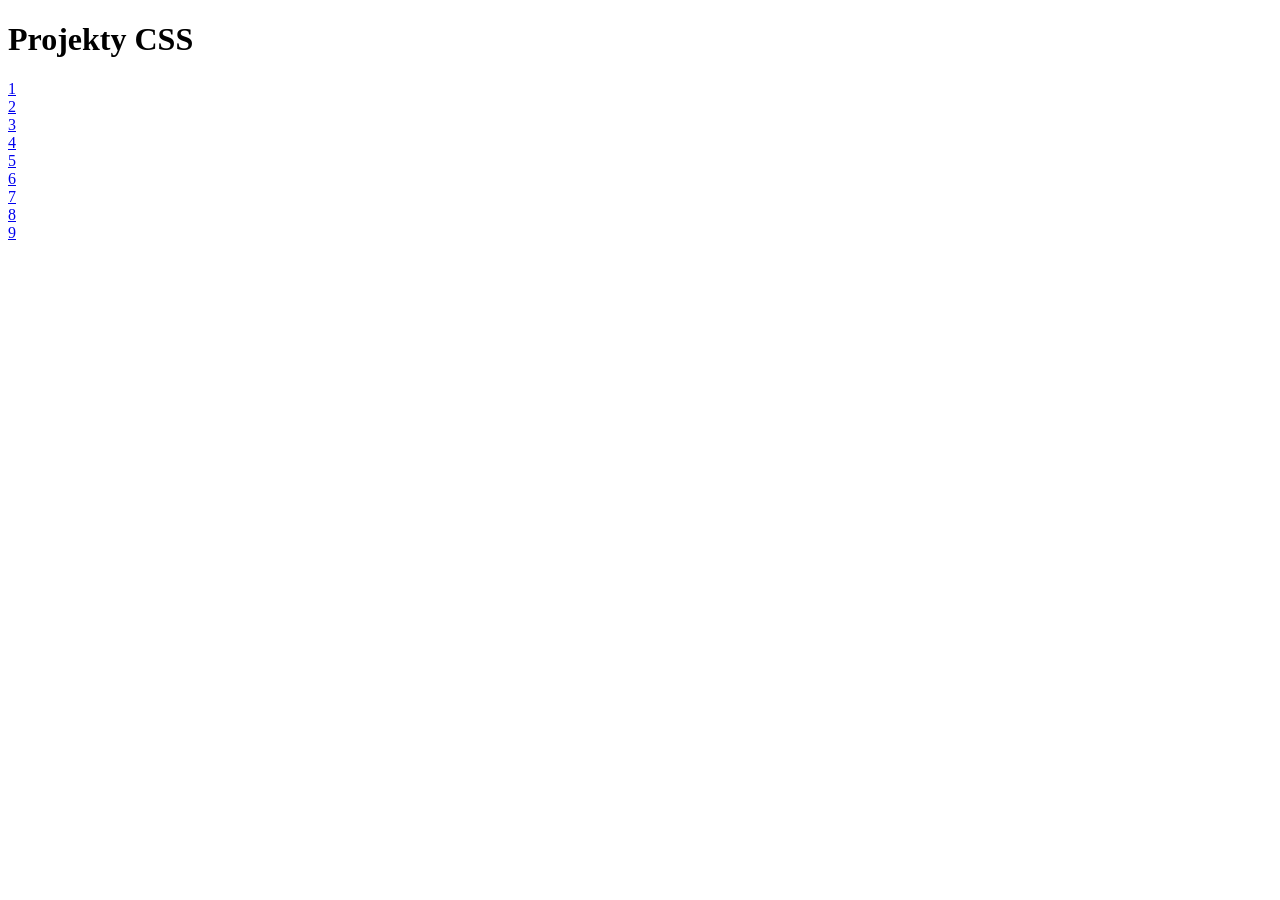
<file: index.html>
<!DOCTYPE html>
<html lang="en">
<head>
    <meta charset="UTF-8">
    <meta name="viewport" content="width=device-width, initial-scale=1.0">
    <title>Document</title>
</head>
<style>
    a {
        display: flex;
    }
</style>
<body>
    <h1>Projekty CSS</h1>
    <a href="./3.1.7-základy CSS/index.html">1</a>
    <a href="./CSS-2/index.html">2</a>
    <a href="./CSS-3/index.html">3</a>
    <a href="./CSS-4/index.html">4</a>
    <a href="./CSS-5/index.html">5</a>
    <a href="./CSS-6/index.html">6</a>
    <a href="./CSS-7/index.html">7</a>
    <a href="./CSS-8/index.html">8</a>
    <a href="./CSS-9/index.html">9</a>
</body>
</html>
</file>
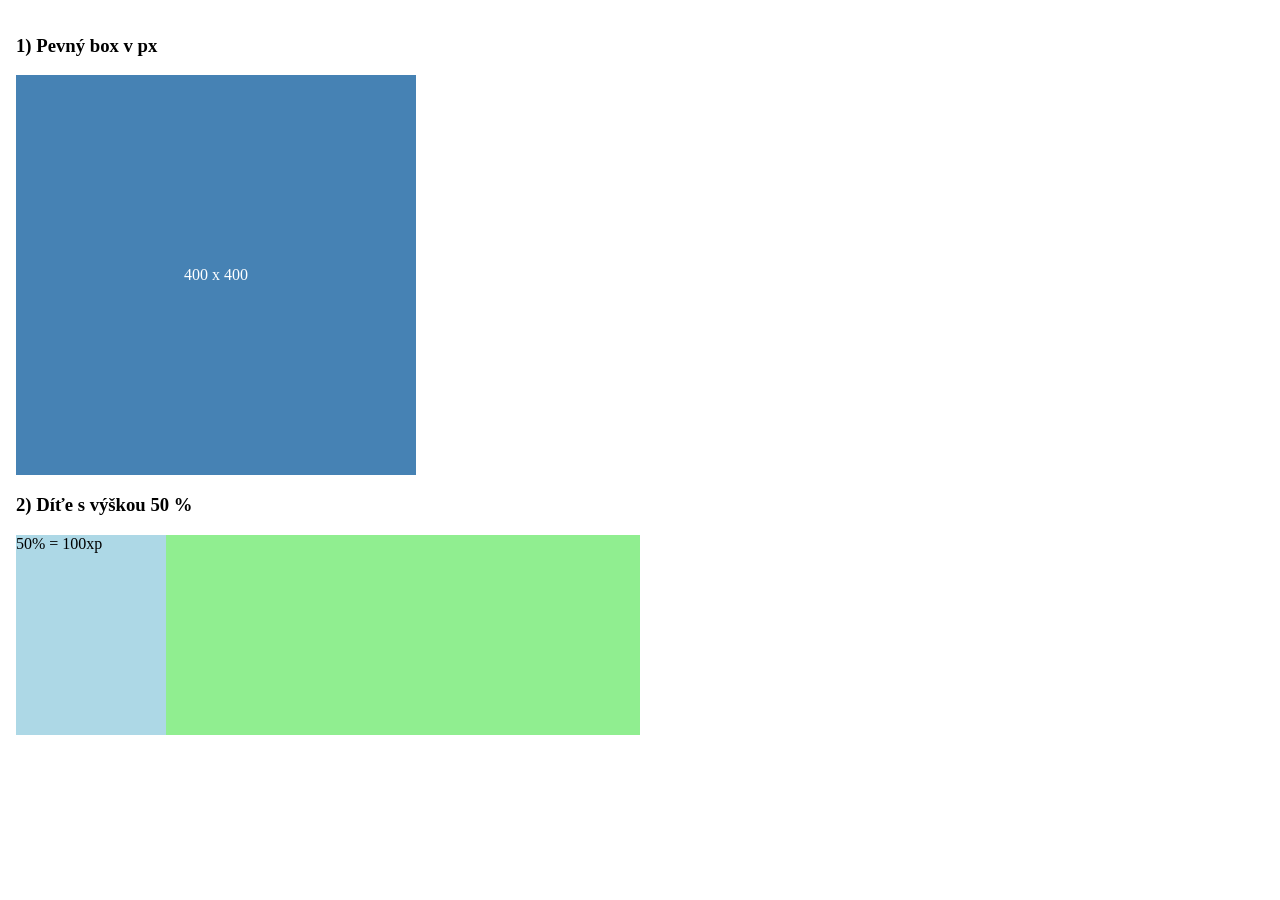
<file: 3.1.7-základy CSS/index.html>
<!DOCTYPE html>
<html lang="en">
<head>
    <link rel="stylesheet" href="./styles.css">
    <meta charset="UTF-8">
    <meta name="viewport" content="width=device-width, initial-scale=1.0">
    <title>Document</title>
</head>
<body>
    <section class="wrap">
        <h3>1) Pevný box v px</h3>
        <div class="example-1">400 x 400</div>
        <h3>2) Díťe s výškou 50 %</h3>
        <div class="parent">
            <div class="child">50% = 100xp</div>
        </div>
    </section>
    
</body>
</html>
</file>
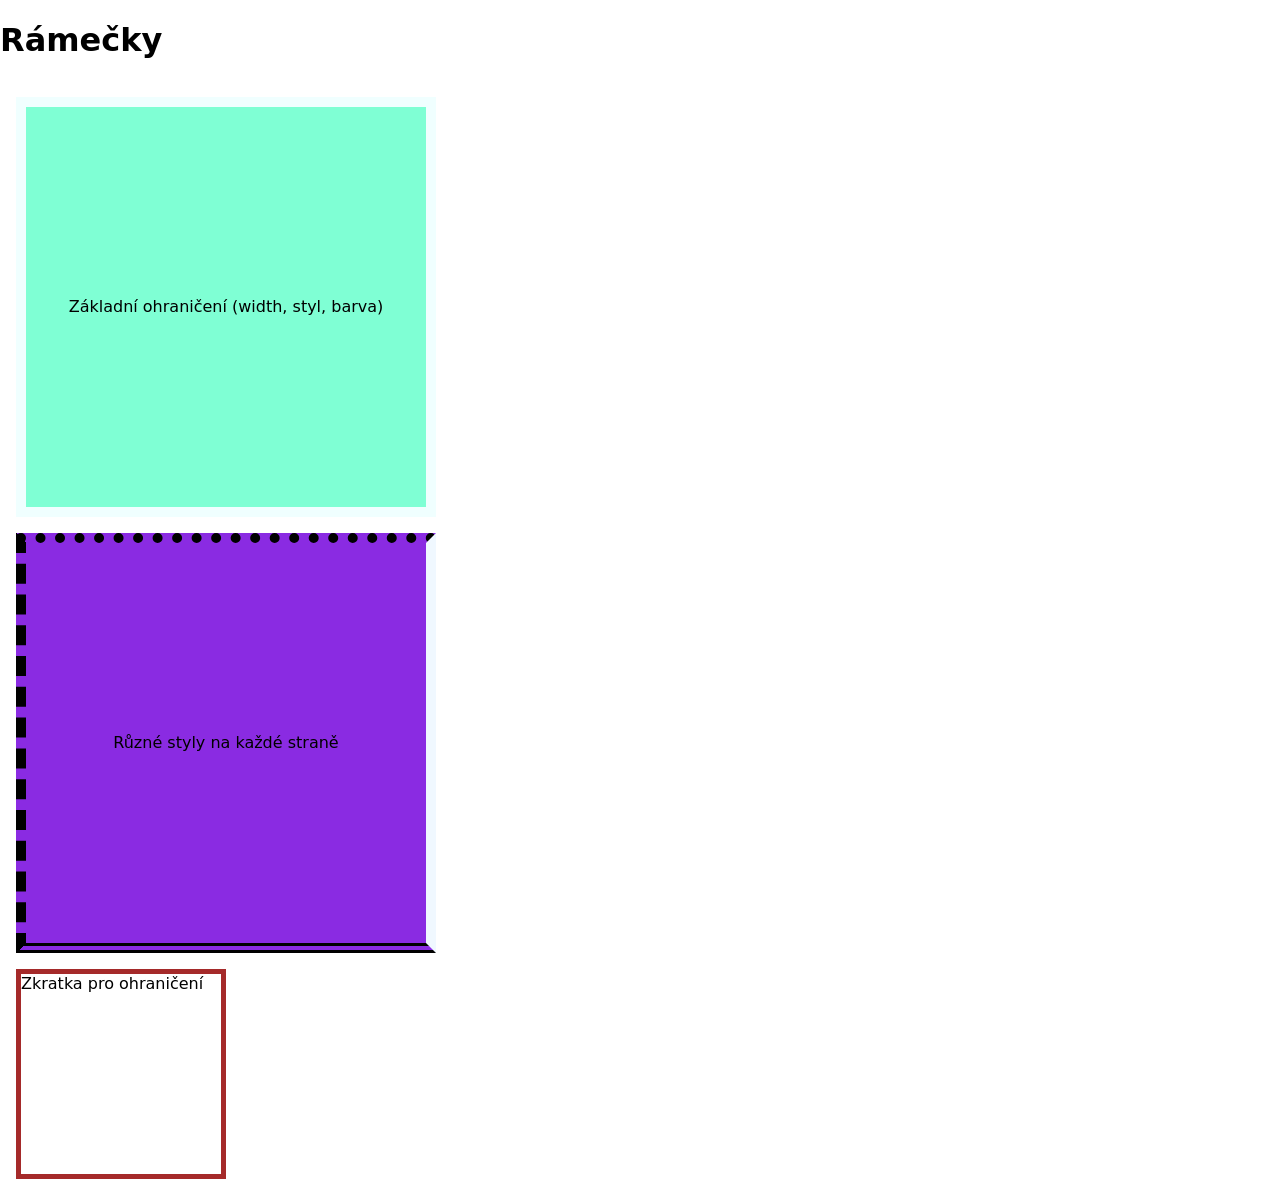
<file: CSS-2/index.html>
<!DOCTYPE html>
<html lang="en">
<head>
    <link rel="stylesheet" href="./styles.css">
    <meta charset="UTF-8">
    <meta name="viewport" content="width=device-width, initial-scale-1.0">
    <title>Document</title>

</head>
<body>
    <h1>Rámečky</h1>
    <section class="wrap">
        <div class="panel">Základní ohraničení (width, styl, barva)</div>
        <div class="weird">Různé styly na každé straně</div>
        <div class="card">Zkratka pro ohraničení</div>
    </section>
</body>
</html>
</file>
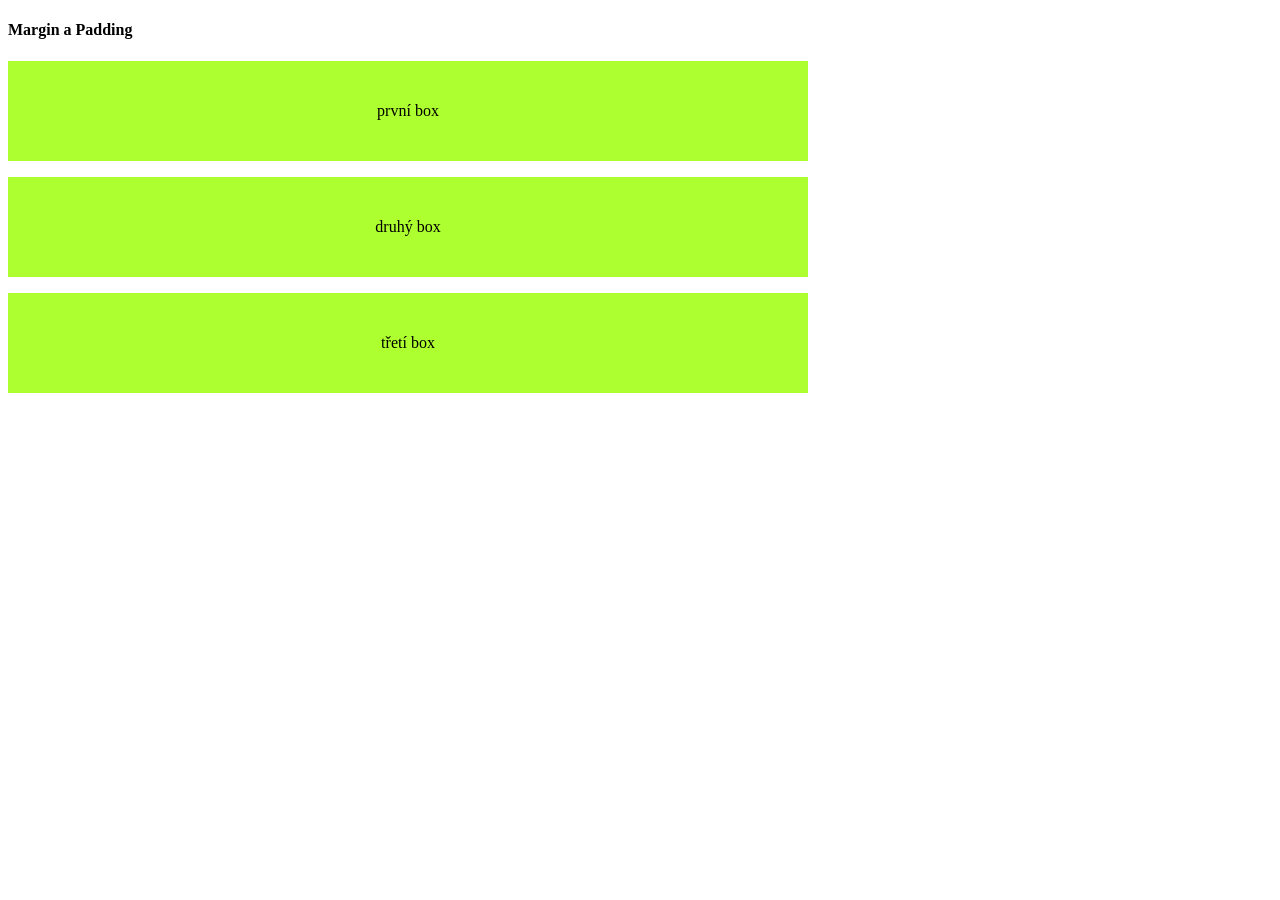
<file: CSS-3/index.html>
<!DOCTYPE html>
<html lang="en">
<head>
  <link rel="stylesheet" href="./styless.css">
  <meta charset="UTF-8">
  <meta name="viewport" content="width=device-width, initial-scale=1.0">
  <title>Document</title>
  </head>
  <body>
    <section class="demo-wrap">
<h4>Margin a Padding</h4>
<div class="panel">první box</div>
<div class="panel">druhý box</div>
<div class="panel">třetí box</div>
    </section>
  </body>
  </html>
</file>
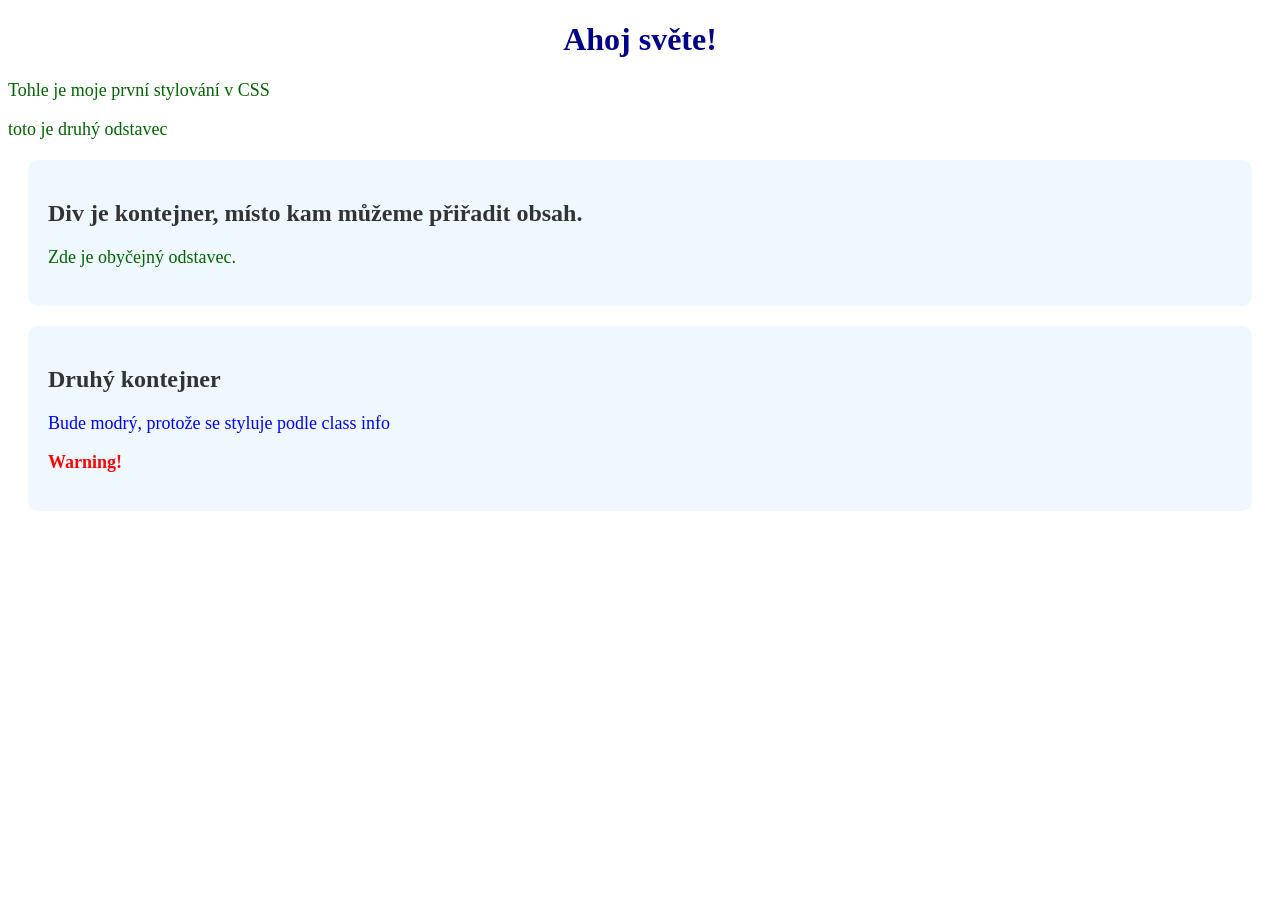
<file: CSS-4/index.html>
<!DOCTYPE html>
<html lang="en">
<head>
  <link rel="stylesheet" href="./styles.css">
  <meta charset="UTF-8">
  <meta name="viewport" content="width=device-width, initial-scale=1.0">
  <title>Document</title>
</head>
<body>
  <h1>Ahoj světe!</h1>
  <p>Tohle je moje první stylování v CSS</p>
  <p>toto je druhý odstavec</p>
<!--Kontejnery-->
  <div>
    <h2>Div je kontejner, místo kam můžeme přiřadit obsah.</h2>
    <p>Zde je obyčejný odstavec.</p>
  </div>
  <div>
    <h2>Druhý kontejner</h2>
    <p class="info">Bude modrý, protože se styluje podle class info</p>
    <p id="warning">Warning!</p>
  </div>
</body>
</html>
</file>
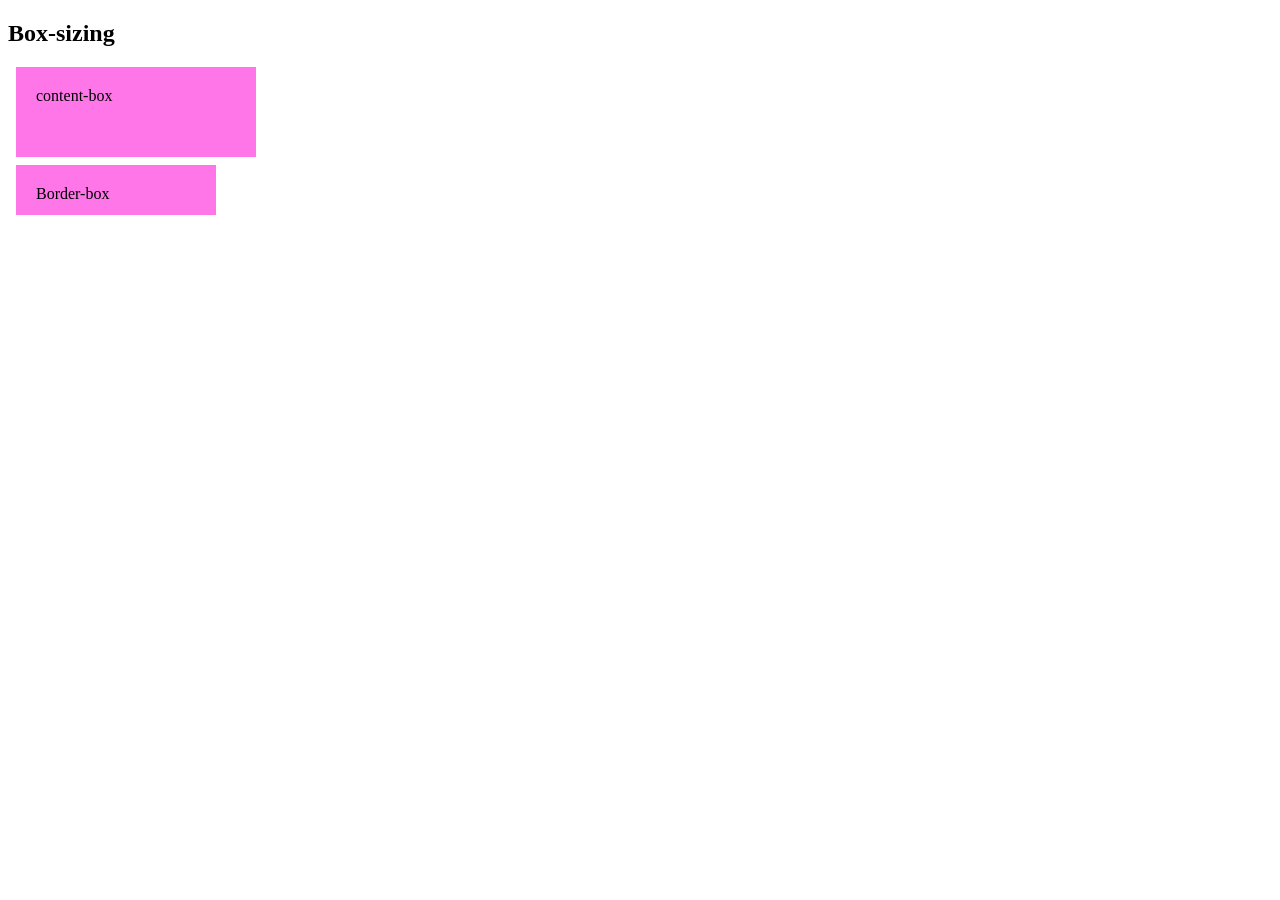
<file: CSS-5/index.html>
<!DOCTYPE html>
<html lang="en">
<head>
    <style>
    .content-box, .border-box {
        background: rgb(255, 118, 232);
        width: 200px;
        height: 50px;
        margin:8px;
        padding: 20px;
        border: 10px solid rgb(17,77);
}

.content-box {
    box-sizing: content-box;

}

.border-box {
    box-sizing: border-box;
}

</style>
<meta charset="UTF-8">
<meta name="viewport" content="width=device-width, initial-scale-1.0">
<title>Document</title>
</head>
<body>
    
    <section class="wrap">
        <h1>Box-sizing</h1>
        <div class="content-box">content-box</div>
        <div class="border-box">Border-box</div>
    </section>

</body>
</html>
</file>
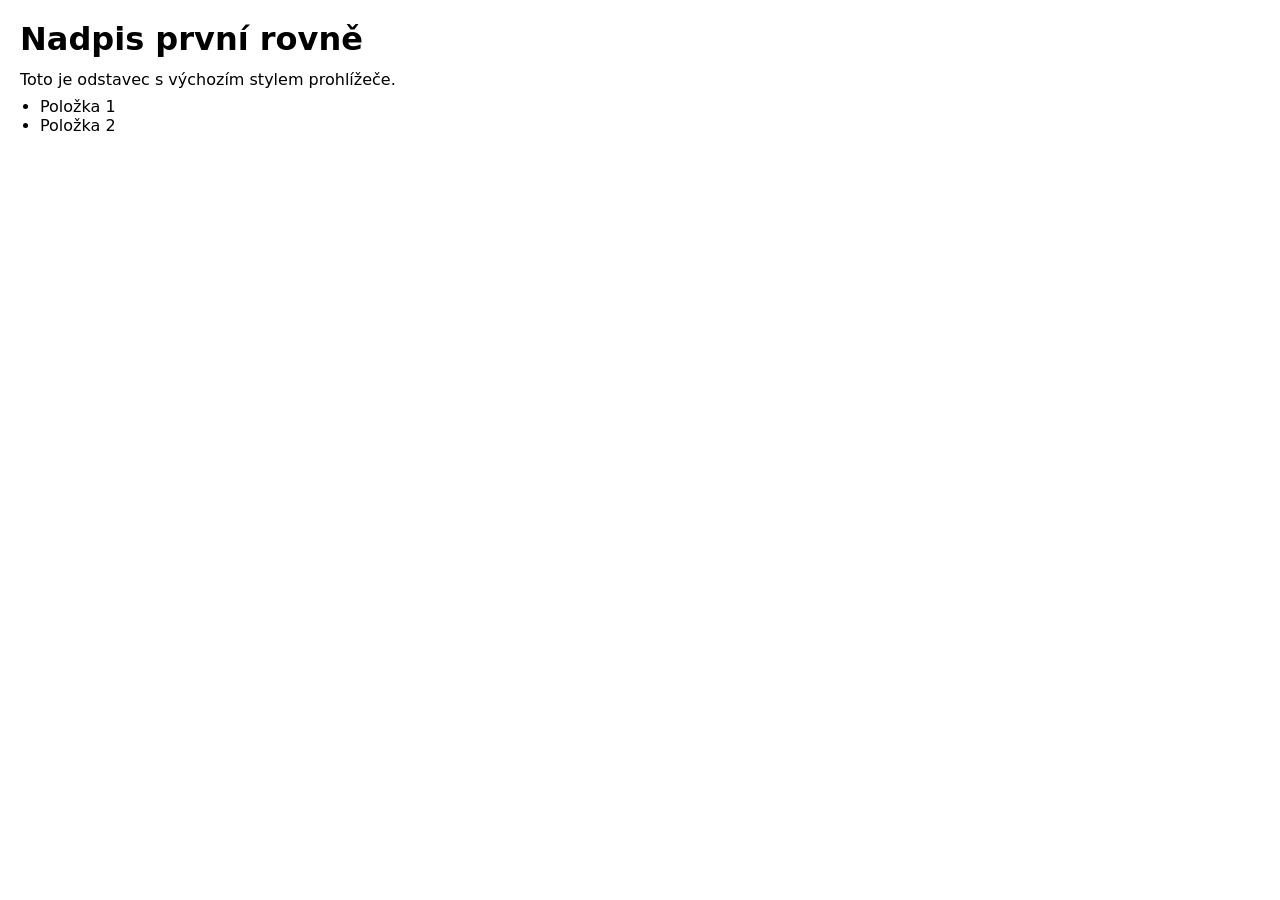
<file: CSS-6/index.html>
<!DOCTYPE html>
<html lang="en">
<head>
    <style>
        *{
    margin: 0;
    padding: 0;
    box-sizing: border-box;
}
body {
    padding: 20px;
    font-family: system-ui, -apple-system, BlinkMacSystemFont, 'Segoe UI', Roboto, Oxygen, Ubuntu, Centarell, 'Helvetica Neue', sans-serif;
}
h1 {
    margin-bottom: 12px;
}
p {
    margin-bottom: 8px;
}
ul {
    margin-left: 20px;
}
</style>
<meta charset="UTF-8">
<meta name="viewpoint" content="width=device-width, initial-scale">
<title>Document</title>
</head>
<body>
    <h1>Nadpis první rovně</h1>
    <p>Toto je odstavec s výchozím stylem prohlížeče.</p>

<ul>
    <li>Položka 1</li>
    <li>Položka 2</li>
</ul>
</body>
</html
</file>
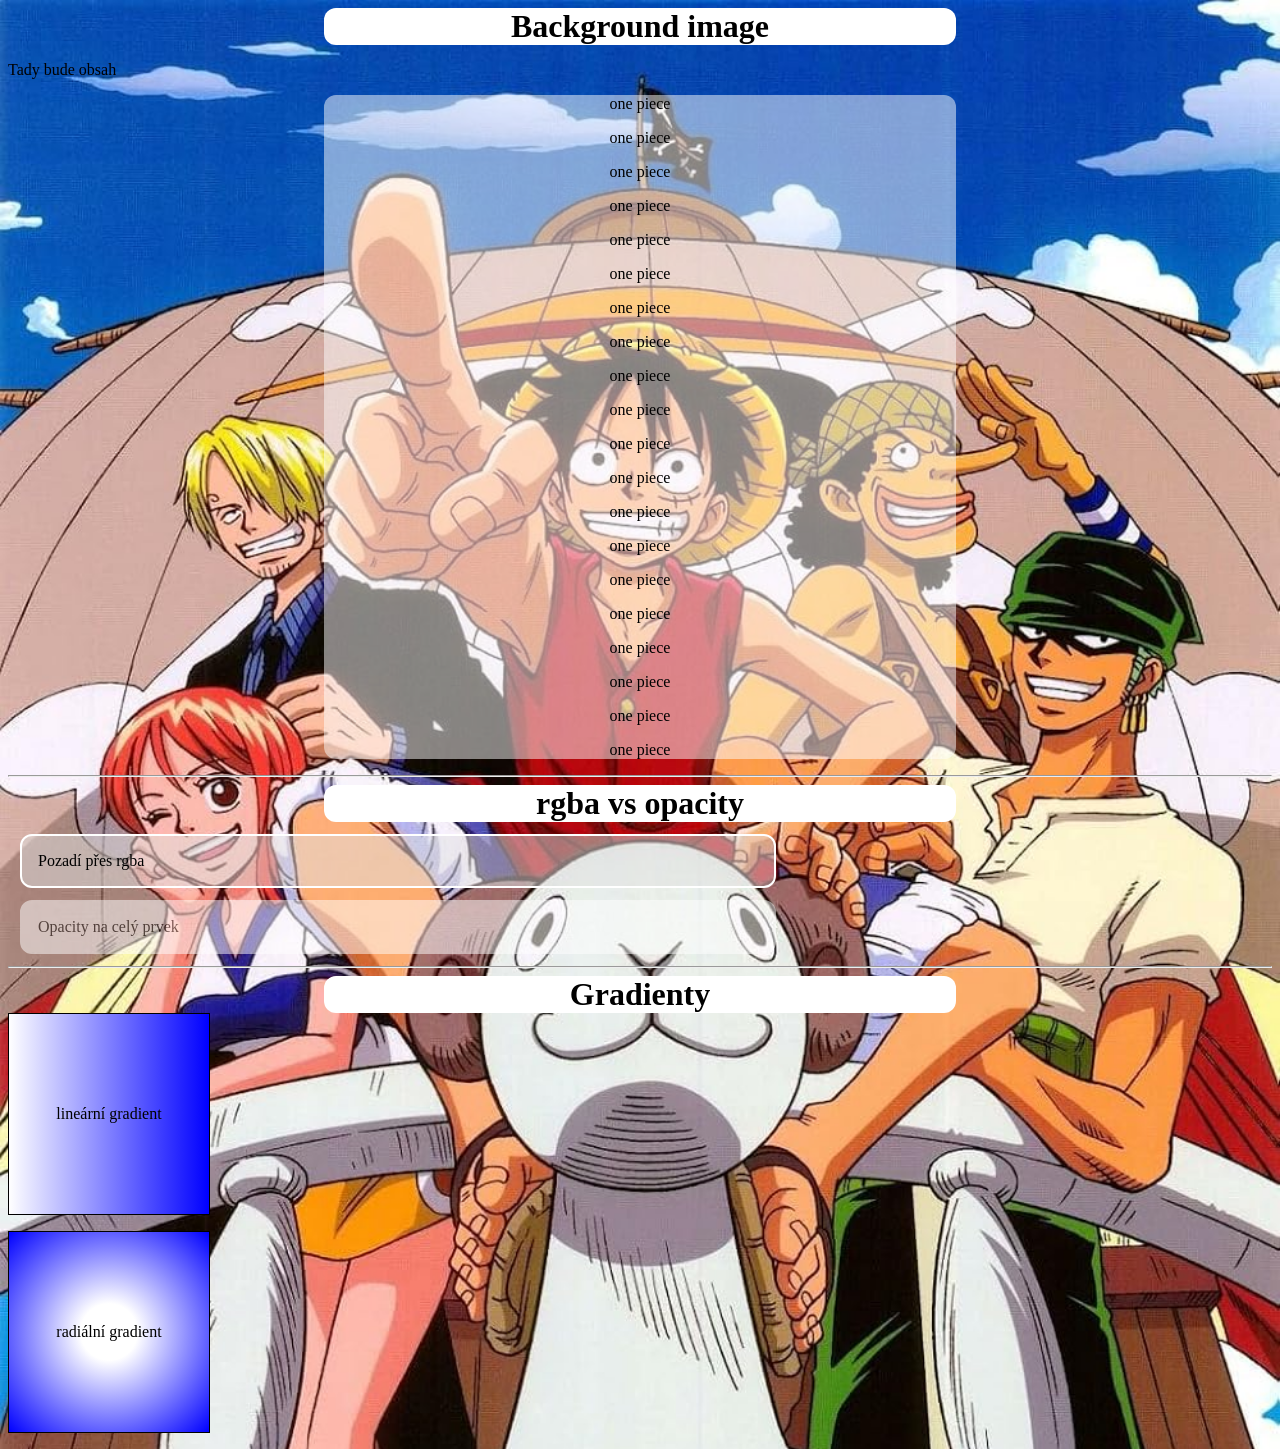
<file: CSS-9/index.html>
<!DOCTYPE html>
<html lang="en">
<head>
    <link rel="stylesheet" href="./styles.css">
    <meta charset="UTF-8">
    <meta name="viewport" content="width=device-width, initial-scale=1.0">
    <title>Document</title>
</head>
<body>
    
    <h1>Background image</h1>
    <p>Tady bude obsah</p>


    <div class="scroll-block">
        <p>one piece</p>
        <p>one piece</p>
        <p>one piece</p>
        <p>one piece</p>
        <p>one piece</p>
        <p>one piece</p>
        <p>one piece</p>
        <p>one piece</p>
        <p>one piece</p>
        <p>one piece</p>
        <p>one piece</p>
        <p>one piece</p>
        <p>one piece</p>
        <p>one piece</p>
        <p>one piece</p>
        <p>one piece</p>
        <p>one piece</p>
        <p>one piece</p>
        <p>one piece</p>
        <p>one piece</p>
    </div>
    <hr>
    <h1>rgba vs opacity</h1>
    <div class="alpha">Pozadí přes rgba</div>
    <div class="opacity">Opacity na celý prvek</div>
    <hr>
    <h1>Gradienty</h1>
    <div class="g linear">lineární gradient</div>
    <div class="g radial">radiální gradient</div>
</body>
</html>
</file>
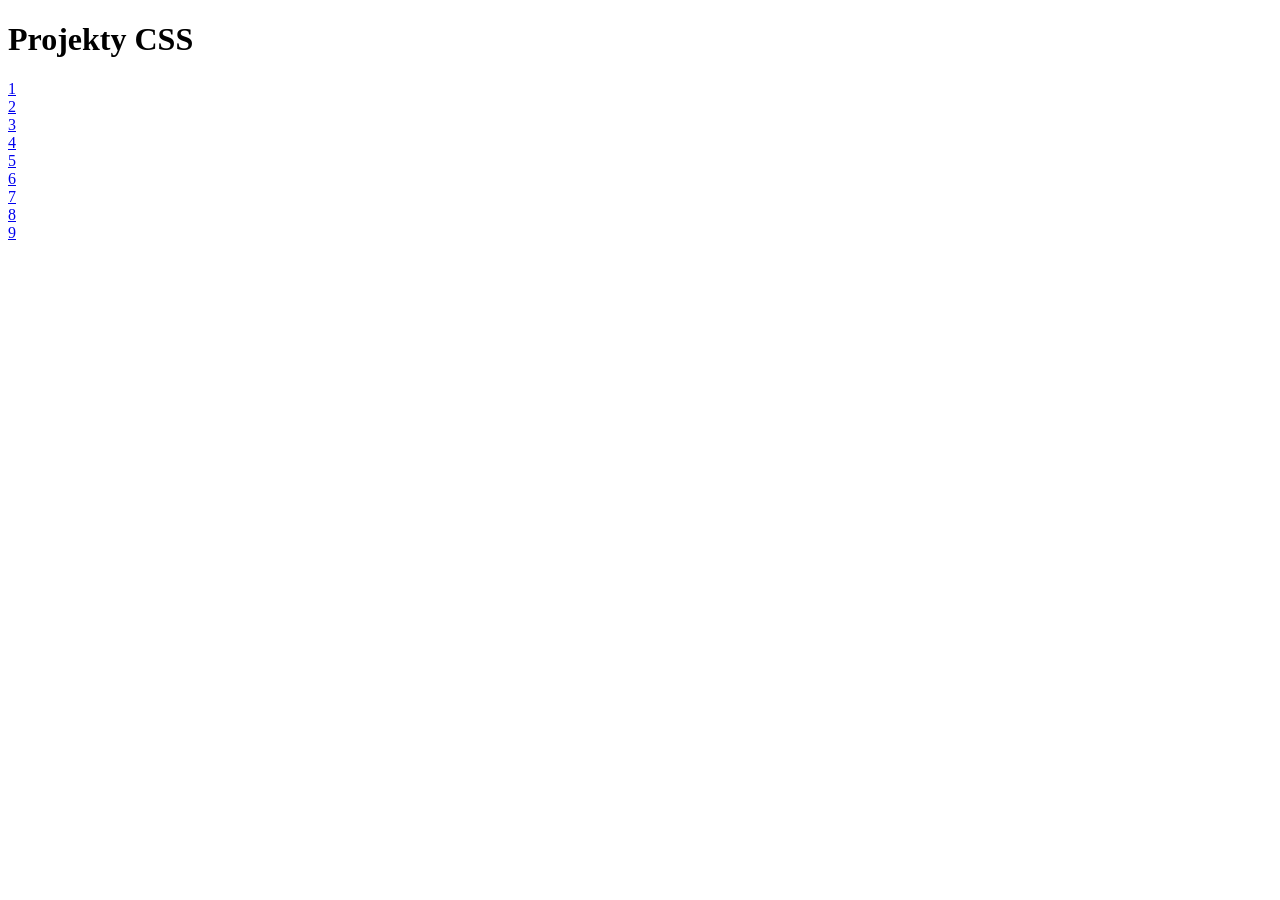
<file: CSS/index.html>
<!DOCTYPE html>
<html lang="en">
<head>
    <meta charset="UTF-8">
    <meta name="viewport" content="width=device-width, initial-scale=1.0">
    <title>Document</title>
</head>
<style>
    a {
        display: flex;
    }
</style>
<body>
    <h1>Projekty CSS</h1>
    <a href="./3.1.7-základy CSS/index.html">1</a>
    <a href="./CSS-2/index.html">2</a>
    <a href="./CSS-3/index.html">3</a>
    <a href="./CSS-4/index.html">4</a>
    <a href="./CSS-5/index.html">5</a>
    <a href="./CSS-6/index.html">6</a>
    <a href="./CSS-7/index.html">7</a>
    <a href="./CSS-8/index.html">8</a>
    <a href="./CSS-9/index.html">9</a>
</body>
</html>
</file>
<file: 3.1.7-základy CSS/styles.css>
body {
    margin: 0;
    padding: 0;
    font-family: Georgia, 'Times New Roman', Times, serif;
}
.wrap {
    padding: 16px;
}
.example-1 {
    width: 400px;
    height: 400px;
    background-color: steelblue;
    color: white;
    display: grid;
    place-items: center;
}
.parent{
    width: 50%;
    height: 200px;

    background-color: lightgreen;
}
.child{
    width: 150px;
    height: 100%;
    background-color: lightblue;
}
</file>
<file: CSS-2/styles.css>
body {
margin: 0;
padding: 0;
font-family: system-ui, -apple-system, BlinkMacSystemFont, 'Segoe UI', Robot
}
.wrap {
    padding: 16px;
}
.panel {
width: 400px;
height: 400px;
background-color: aquamarine;

border-width: 10px;
border-style: solid;
border-color: azure;

display: grid;
place-items: center;
margin-bottom: 16px;
}

.weird{
width: 400px;
height: 400px;
border-width: 10px;

background-color:blueviolet;

border-left-style: dashed;
border-top-style: dotted;
border-right-style: solid;
border-bottom-style: double;

border-right-color:aliceblue;
margin-bottom: 16px;
display: grid;
place-items: center;
}

.card {
    width: 200px;
    height: 200px;
    background: 5px solid yellow;
    border: 5px solid brown;
display: grid;
}
</file>
<file: CSS-3/styless.css>
.panel {
    width: 800px;
    height: 100px;
    background-color: greenyellow;
    
    
    
    
    display: grid;
    place-items: center;
    margin-bottom: 16px;
}
</file>
<file: CSS-4/styles.css>
h1 {
  color: darkblue;
  text-align: center;
}

p {
  color: darkgreen;
  font-size: 18px;
}
div {
  background-color: aliceblue;
  color: #333333;
  border-radius: 10px;
  padding: 20px;
  margin: 20px;
}
.info { color: blue; }
#warning { color: red; font-weight: bold; }
</file>
<file: CSS-9/styles.css>
body {
    background-image: url(./assets/one\ piece.jpg);
    background-repeat: no-repeat;
    background-size:cover;
    background-attachment: fixed;

}
.scroll-block {
    background: rgb(255, 255, 255, 0.5);
    width: 50%;
    text-align: center;
    border-radius: 12px;
    margin: 0 auto;
}
h1 {
    background: white;
    width: 50%;
    text-align: center;
    border-radius: 12px;
    margin: 0 auto;
}
.alpha, .opacity {
    padding: 16px;
    margin: 12px;
    border: 2px solid white;
    border-radius: 12px;
    max-width: 720px;
}

.alpha {
    background-color: rgba(225, 225, 225, 0.5);
}
.opacity {
    background-color: white;
    opacity: 0.5;
}
.g {
    width: 200px;
    height: 200px;
    border: 1px solid black;
    display: grid;
    place-items: center;
    margin-bottom: 16px;
}
.linear {
    background-image: linear-gradient(to right, white, blue );
}
.radial {
    background-image: radial-gradient(white 20%, blue);
}
</file>
